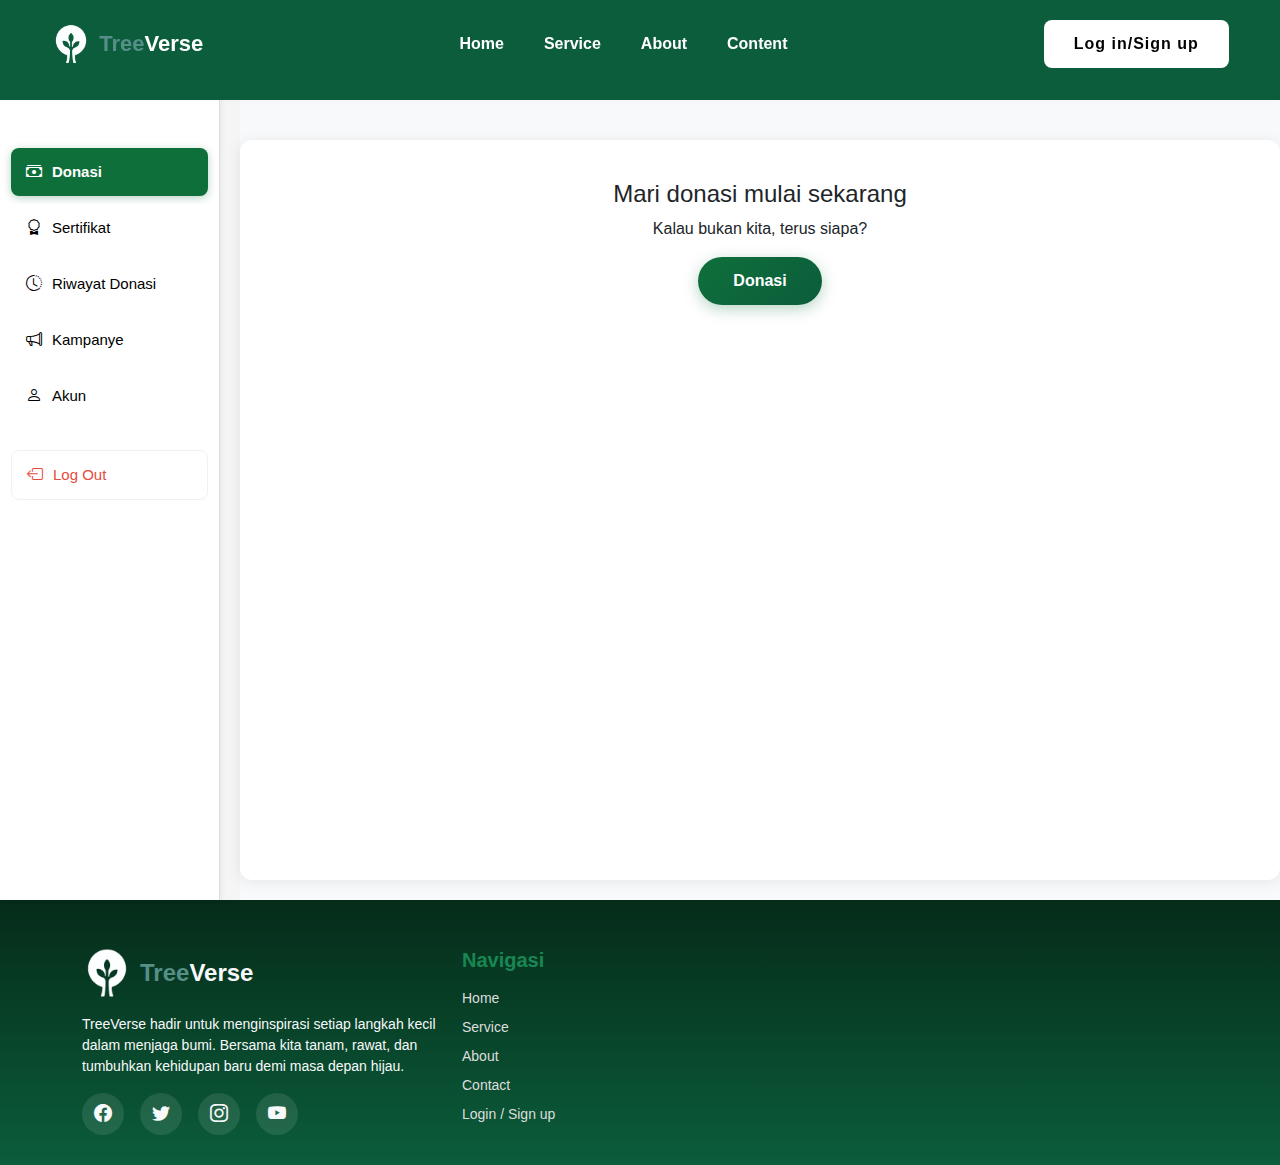
<file: profile.html>
<!DOCTYPE html>
<html lang="id">
<head>
  <meta charset="UTF-8">
  <meta name="viewport" content="width=device-width, initial-scale=1.0">
  <title>TreeVerse | Dashboard</title>

  <!-- Bootstrap & Icons -->
  <link href="https://cdn.jsdelivr.net/npm/bootstrap@5.3.0/dist/css/bootstrap.min.css" rel="stylesheet">
  <link href="https://cdn.jsdelivr.net/npm/bootstrap-icons@1.11.1/font/bootstrap-icons.css" rel="stylesheet">

  <!-- Custom CSS -->
  <link rel="stylesheet" href="css/navbar.css">
  <link rel="stylesheet" href="css/profile.css">
  <link rel="stylesheet" href="css/footer.css">
</head>
<body>

  <!--navbar-->
<header>
  <div class="logo-container">
    <img
      src="asset/TreeVerse.png"
      alt="TreeVerse Logo"
      class="logo"
    />
    <h1 class="brand-name logo-font"><span>Tree</span>Verse</h1>
  </div>

  <nav class="navbar">
    <ul>
      <li><a href="index.html">Home</a></li>
      <li><a href="#">Service</a></li>
      <li><a href="#">About</a></li>
      <li><a href="#">Content</a></li>
    </ul>
  </nav>

<a href="signin_form.html" class="contact">Log in/Sign up</a>
</header>
<!--navbar end-->
  
<!-- Container utama -->
<div class="main-wrapper">
  <!-- Sidebar -->
  <div class="sidebar">
    <button class="active" data-target="donasi"><i class="bi bi-cash-stack"></i> Donasi</button>
    <button data-target="sertifikat"><i class="bi bi-award"></i> Sertifikat</button>
    <button data-target="riwayat"><i class="bi bi-clock-history"></i> Riwayat Donasi</button>
    <button data-target="kampanye"><i class="bi bi-megaphone"></i> Kampanye</button>
    <button data-target="akun"><i class="bi bi-person"></i> Akun</button>
    <button class="logout"><i class="bi bi-box-arrow-left"></i> Log Out</button>
  </div>

  <!-- Konten Dinamis -->
  <div class="content">
    <div id="donasi" class="content-section active">
      <h4>Mari donasi mulai sekarang</h4>
      <p>Kalau bukan kita, terus siapa?</p>
      <button class="btn-donate">Donasi</button>
    </div>

    <div id="sertifikat" class="content-section">
      <h4>Daftar Sertifikat Anda</h4>
      <p>Belum ada sertifikat diterbitkan.</p>
    </div>

    <div id="riwayat" class="content-section">
      <h4>Riwayat Donasi</h4>
      <p>Belum ada donasi tercatat.</p>
    </div>

    <div id="kampanye" class="content-section">
      <h4>Kampanye Aktif</h4>
      <p>Bergabunglah dalam kampanye penanaman pohon!</p>
    </div>

    <div id="akun" class="content-section">
      <h4>Profil Akun</h4>
      <p>Atur informasi pribadi Anda di sini.</p>
    </div>
  </div>
</div>

  <!-- Footer -->
  <footer class="footer-treeverse text-light pt-5 pb-4">
    <div class="container">
      <div class="row gy-4">
        <!-- Tentang -->
        <div class="col-lg-4 col-md-6">
          <div class="d-flex align-items-center mb-3">
            <img src="asset/TreeVerse.png" alt="TreeVerse Logo" width="50" class="me-2" />
            <h4 class="fw-bold mb-0"><span>Tree</span>Verse</h4>
          </div>
          <p class="small">
            TreeVerse hadir untuk menginspirasi setiap langkah kecil dalam menjaga bumi.
            Bersama kita tanam, rawat, dan tumbuhkan kehidupan baru demi masa depan hijau.
          </p>
          <div class="d-flex gap-3 mt-3">
            <a href="#" class="text-light social-link"><i class="bi bi-facebook"></i></a>
            <a href="#" class="text-light social-link"><i class="bi bi-twitter"></i></a>
            <a href="#" class="text-light social-link"><i class="bi bi-instagram"></i></a>
            <a href="#" class="text-light social-link"><i class="bi bi-youtube"></i></a>
          </div>
        </div>

        <!-- Navigasi -->
        <div class="col-lg-3 col-md-6">
          <h5 class="fw-bold text-success mb-3">Navigasi</h5>
          <ul class="list-unstyled small">
            <li><a href="#" class="footer-link">Home</a></li>
            <li><a href="#" class="footer-link">Service</a></li>
            <li><a href="#" class="footer-link">About</a></li>
            <li><a href="#" class="footer-link">Contact</a></li>
            <li><a href="#" class="footer-link">Login / Sign up</a></li>
          </ul>
        </div>
      </div>
    </div>
  </footer>

  <!-- JS Sidebar -->
   <script src="script.js"></script>
  <script 
    src="https://cdn.jsdelivr.net/npm/bootstrap@5.3.3/dist/js/bootstrap.bundle.min.js">
  </script>

</body>
</html>
</file>
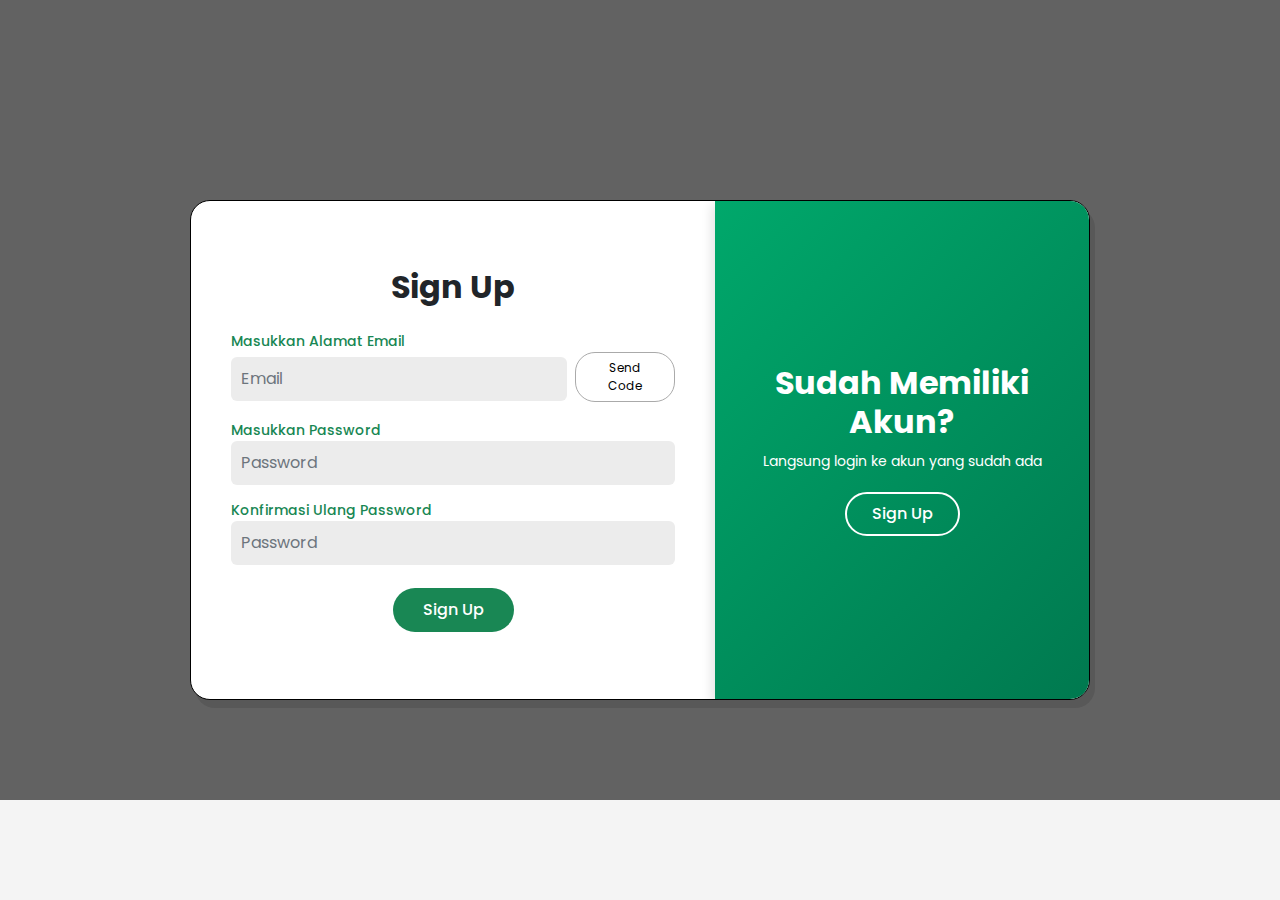
<file: signup_form.html>
<!DOCTYPE html>
<html lang="id">
<head>
  <meta charset="UTF-8">
  <meta name="viewport" content="width=device-width, initial-scale=1.0">
  <title>TreeVerse | Sign Up</title>

  <!-- Bootstrap & Icon -->
  <link rel="stylesheet" href="bootstrap-5.1.3-dist/css/bootstrap.min.css">
  <link href="https://cdn.jsdelivr.net/npm/bootstrap-icons@1.11.1/font/bootstrap-icons.css" rel="stylesheet">
  <link href="https://fonts.googleapis.com/css2?family=Poppins:wght@300;400;600&display=swap" rel="stylesheet">

  <!-- Custom CSS -->
  <link rel="stylesheet" href="css/navbar.css">
  <link rel="stylesheet" href="css/style_signup.css">
  <link rel="stylesheet" href="css/footer.css">
</head>

<body>
  <!-- Signup Section -->
  <section class="signup-section">
    <div class="container-box">

      <!-- Kiri -->
      <div class="signup-left">
        <h2>Sign Up</h2>

        <label>Masukkan Alamat Email</label>
        <div class="email-group">
          <input type="email" class="form-control" placeholder="Email">
          <a class="btn btn-sendcode" href="#">Send Code</a>
        </div>

        <label>Masukkan Password</label>
        <input type="password" class="form-control" placeholder="Password">

        <label>Konfirmasi Ulang Password</label>
        <input type="password" class="form-control" placeholder="Password">

        <a class="btn btn-signin mt-2" href="signin_form.html">Sign Up</a>
      </div>

      <!-- Kanan -->
      <div class="signup-right">
        <h2>Sudah Memiliki Akun?</h2>
        <p>Langsung login ke akun yang sudah ada</p>
        <a class="btn btn-signup" href="signin_form.html">Sign Up</a>
      </div>

    </div>
  </section>
  <!-- Bootstrap JS -->
  <script src="https://cdn.jsdelivr.net/npm/bootstrap@5.3.3/dist/js/bootstrap.bundle.min.js"></script>
</body>
</html>
</file>
<file: css/navbar.css>
/* header utama */
header {
  width: 100%;
  padding: 20px 4%;
  display: flex;
  align-items: center;
  justify-content: space-between; /* kiri-kanan seimbang */
  background-color: #0b5d3b;
  box-shadow: 0 2px 4px rgba(0, 0, 0, 0.05);
  border-bottom: 5px solid #fff;
  position: relative;
}

/* buat supaya navbar-nya di tengah */
header .navbar {
  flex: 1; /* ambil ruang tengah */
  display: flex;
  justify-content: center; /* menu di tengah */
}

/* garis bawah tambahan */
header::after {
  content: "";
  display: block;
  width: 100%;
  height: 12px;
  background-color: #0b5d3b;
  position: absolute;
  bottom: -12px;
  left: 0;
}

/* logo kiri */
.logo-container {
  display: flex;
  align-items: center;
  gap: 8px;
}

/* logo image */
.logo {
  width: 40px;
  height: 40px;
  object-fit: contain;
  transition: 0.3s ease;
}

.logo:hover {
  transform: scale(1.1);
}

.brand-name {
  font-family: "Poppins", sans-serif;
  font-size: 22px;
  font-weight: 600;
  color: #ffffff;
  margin: 0;
}

span {
  color: #568f87;
}

/* menu navbar tengah */
.navbar ul {
  list-style: none;
  display: flex;
  gap: 40px;
  margin: 0;
  padding: 0;
}

.navbar a {
  color: #ffffff;
  font-family: "Poppins", sans-serif;
  font-weight: 600;
  font-size: 16px;
  border-bottom: 3px solid transparent;
  transition: 0.3s ease;
  text-decoration: none;
}

.navbar a:hover,
.navbar a.active {
  color: #ffffff;
  text-shadow: 0 0 25px #ffffff, 0 0 50px #ffffff;
  transform: scale(1.1);
  border-bottom: 3px solid #ffffff;
}

/* tombol kanan */
.contact {
  padding: 10px 28px;
  background-color: white;
  color: black !important;
  border: 2px solid transparent;
  border-radius: 8px;
  font-size: 16px;
  letter-spacing: 1px;
  font-weight: 600;
  transition: 0.3s ease;
  text-decoration: none;
}

.contact:hover {
  background-color: #4aeaa7;
  box-shadow: 0 0 25px #38efa3;
  color: white !important;
}
</file>
<file: css/profile.css>
/* ===== PROFILE.CSS YANG SUDAH DIPERBAIKI ===== */

body {
  background-color: #f5f5f5;
  font-family: "Poppins", sans-serif;
  display: flex;
  flex-direction: column;
  min-height: 100vh;
  margin: 0;
  padding: 0;
}

/* ===== HEADER FIXED ===== */
header {
  position: fixed;
  top: 0;
  left: 0;
  right: 0;
  z-index: 1000;
  background-color: #0b5d3b;
  box-shadow: 0 2px 10px rgba(0, 0, 0, 0.1);
}

/* ===== WRAPPER UTAMA ===== */
.main-wrapper {
  display: flex;
  flex: 1;
  margin-top: 90px; /* Sesuaikan dengan tinggi header */
  min-height: calc(100vh - 90px); /* Tinggi viewport dikurangi header */
}

/* ===== SIDEBAR ===== */
.sidebar {
  background-color: white;
  width: 220px;
  padding: 50px 0;
  border-right: 1px solid #ddd;
  position: static;
  top: 90px;
  left: 0;
  bottom: 0;
  z-index: 5;
  overflow-y: auto;
  box-shadow: 2px 0 5px rgba(0, 0, 0, 0.05);
}

.sidebar button {
  display: flex;
  align-items: center;
  width: 90%;
  margin: 8px auto;
  padding: 12px 15px;
  border: none;
  border-radius: 8px;
  background-color: white;
  font-size: 15px;
  transition: all 0.3s ease;
  cursor: pointer;
}

.sidebar button i {
  margin-right: 10px;
  font-size: 16px;
}

.sidebar button:hover {
  background-color: #e8f5e8;
  transform: translateX(5px);
  box-shadow: 0 2px 8px rgba(0, 0, 0, 0.1);
}

.sidebar button.active {
  background-color: #0f6f3b;
  color: white;
  font-weight: 600;
  box-shadow: 0 2px 8px rgba(15, 111, 59, 0.3);
}

.sidebar .logout {
  color: #e74c3c;
  background: none;
  margin-top: 30px;
  border: 1px solid #f1f1f1;
}

.sidebar .logout:hover {
  background-color: #f8d7da;
  color: #e74c3c;
  transform: translateX(5px);
}

/* ===== KONTEN UTAMA ===== */
.content {
  margin-left: 20px;
  padding-top: 50px;
  flex: 1;
  min-height: 600px;
  display: flex;
  flex-direction: column;
  background-color: #f8f9fa;
}

.content-section {
  display: none;
  flex: 1;
  background: white;
  border-radius: 12px;
  padding: 40px;
  box-shadow: 0 2px 15px rgba(0, 0, 0, 0.08);
  margin-bottom: 20px;
}

.content-section.active {
  display: flex;
  flex-direction: column;
  justify-content: flex-start;
  align-items: center;
  animation: fadeIn 0.4s ease;
}

/* Animasi untuk section aktif */
@keyframes fadeIn {
  from {
    opacity: 0;
    transform: translateY(10px);
  }
  to {
    opacity: 1;
    transform: translateY(0);
  }
}

/* ===== TOMBOL DONASI ===== */
.btn-donate {
  background: linear-gradient(135deg, #0f6f3b 0%, #0b5d3b 100%);
  color: white;
  border: none;
  border-radius: 25px;
  padding: 12px 35px;
  font-size: 16px;
  font-weight: 600;
  transition: all 0.3s ease;
  box-shadow: 0 4px 15px rgba(15, 111, 59, 0.3);
  text-decoration: none;
  display: inline-block;
}

.btn-donate:hover {
  background: linear-gradient(135deg, #0b5d3b 0%, #094a2f 100%);
  transform: translateY(-3px);
  box-shadow: 0 6px 20px rgba(15, 111, 59, 0.4);
  color: white;
}

/* ===== FOOTER ===== */
footer.footer-treeverse {
  width: 100%;
  margin-left: 0;
  margin-top: auto;
  flex-shrink: 0;
}

/* ===== CARD STYLE UNTUK KONTEN MASA DEPAN ===== */
.content-card {
  background: white;
  border-radius: 10px;
  padding: 25px;
  margin: 15px 0;
  box-shadow: 0 2px 10px rgba(0, 0, 0, 0.05);
  border-left: 4px solid #0f6f3b;
}

.content-card h5 {
  color: #0f6f3b;
  margin-bottom: 10px;
}

/* ===== PLACEHOLDER UNTUK KONTEN KOSONG ===== */
.empty-state {
  text-align: center;
  padding: 40px 20px;
  color: #6c757d;
}

.empty-state i {
  font-size: 48px;
  color: #dee2e6;
  margin-bottom: 15px;
}

.empty-state h5 {
  color: #6c757d;
  margin-bottom: 10px;
}

/* ===== RESPONSIVE DESIGN ===== */
@media (max-width: 992px) {
  .content {
    margin-left: 230px;
    padding: 25px;
  }
  
  .sidebar {
    width: 200px;
  }
}

@media (max-width: 768px) {
  .main-wrapper {
    flex-direction: column;
    margin-top: 80px;
  }
  
  .sidebar {
    position: relative;
    width: 100%;
    height: auto;
    top: 0;
    border-right: none;
    border-bottom: 1px solid #ddd;
    display: flex;
    flex-wrap: wrap;
    justify-content: center;
    padding: 15px 0;
  }

  .sidebar button {
    width: auto;
    margin: 5px;
    padding: 10px 15px;
    font-size: 14px;
  }

  .content {
    margin-left: 0;
    margin-top: 0;
    padding: 20px;
    min-height: 400px;
  }

  .content-section {
    padding: 25px;
    margin-bottom: 15px;
  }
  
  footer.footer-treeverse {
    margin-left: 0;
    width: 100%;
  }
  
  #donasi h4 {
    font-size: 24px;
  }
  
  #donasi p {
    font-size: 16px;
  }
}

@media (max-width: 576px) {
  .main-wrapper {
    margin-top: 70px;
  }
  
  .content {
    padding: 15px;
  }
  
  .content-section {
    padding: 20px 15px;
  }
  
  .sidebar button {
    padding: 8px 12px;
    font-size: 13px;
  }
  
  .sidebar button i {
    margin-right: 5px;
    font-size: 14px;
  }
  
  .btn-donate {
    padding: 10px 25px;
    font-size: 14px;
  }
}

/* ===== SCROLLBAR CUSTOM UNTUK SIDEBAR ===== */
.sidebar::-webkit-scrollbar {
  width: 6px;
}

.sidebar::-webkit-scrollbar-track {
  background: #f1f1f1;
}

.sidebar::-webkit-scrollbar-thumb {
  background: #0f6f3b;
  border-radius: 3px;
}

.sidebar::-webkit-scrollbar-thumb:hover {
  background: #0b5d3b;
}

/* ===== LOADING STATE ===== */
.loading {
  opacity: 0.7;
  pointer-events: none;
}

.loading::after {
  content: "";
  position: absolute;
  top: 50%;
  left: 50%;
  width: 30px;
  height: 30px;
  border: 3px solid #f3f3f3;
  border-top: 3px solid #0f6f3b;
  border-radius: 50%;
  animation: spin 1s linear infinite;
}

@keyframes spin {
  0% { transform: translate(-50%, -50%) rotate(0deg); }
  100% { transform: translate(-50%, -50%) rotate(360deg); }
}

/* ===== TRANSITION SMOOTH ===== */
* {
  transition: color 0.2s ease, background-color 0.2s ease;
}

/* ===== PROFILE DROPDOWN STYLES ===== */
.dropdown {
  position: relative;
  display: inline-block;
}

.btn-profile {
  background: linear-gradient(135deg, #28a745, #20c997) !important;
  border: none !important;
  border-radius: 8px !important;
  padding: 10px 20px !important;
  color: white !important;
  font-family: "Poppins", sans-serif !important;
  font-weight: 600 !important;
  font-size: 16px !important;
  cursor: pointer;
  transition: all 0.3s ease !important;
  display: flex !important;
  align-items: center !important;
  gap: 8px !important;
  height: auto !important;
}

.btn-profile:hover {
  background: linear-gradient(135deg, #219c3f, #1cb989) !important;
  transform: translateY(-2px) !important;
  box-shadow: 0 4px 12px rgba(40, 167, 69, 0.3) !important;
}

/* DROPDOWN MENU - HARUS DISEMBUNYIKAN DEFAULT */
.dropdown-menu {
  position: absolute !important;
  top: 100% !important;
  right: 0 !important;
  background: white !important;
  border: none !important;
  border-radius: 8px !important;
  box-shadow: 0 8px 25px rgba(0, 0, 0, 0.15) !important;
  padding: 8px !important;
  min-width: 200px !important;
  z-index: 1000 !important;
  display: none !important; /* HARUS DISEMBUNYIKAN */
  margin-top: 5px !important;
  opacity: 0 !important;
  transform: translateY(-10px) !important;
  transition: all 0.3s ease !important;
}

/* HANYA TAMPILKAN KETIKA ADA CLASS .show */
.dropdown-menu.show {
  display: block !important;
  opacity: 1 !important;
  transform: translateY(0) !important;
}

.dropdown-item {
  display: block !important;
  padding: 8px 12px !important;
  color: #333 !important;
  text-decoration: none !important;
  border-radius: 6px !important;
  transition: all 0.2s ease !important;
  font-family: "Poppins", sans-serif !important;
  font-weight: 500 !important;
  margin: 2px 0 !important;
}

.dropdown-item:hover {
  background-color: #f8f9fa !important;
  color: #0b5d3b !important;
}

.dropdown-item.text-danger {
  color: #dc3545 !important;
}

.dropdown-item.text-danger:hover {
  background-color: #f8d7da !important;
  color: #dc3545 !important;
}

.dropdown-divider {
  height: 1px !important;
  background-color: #dee2e6 !important;
  margin: 6px 0 !important;
  border: none !important;
}
</file>
<file: css/footer.css>
/*footer*/
.footer-treeverse {
  background: linear-gradient(180deg, #052b19 0%, #0b5d3b 100%);
}

/* Link footer */
.footer-link {
  color: #ddd;
  text-decoration: none;
  display: block;
  margin-bottom: 8px;
  transition: 0.3s;
}

.footer-link:hover {
  color: #4aeaa7;
  text-shadow: 0 0 10px #4aeaa7;
  transform: translateX(4px);
}

/* Ikon sosial */
.social-link {
  width: 42px;
  height: 42px;
  display: flex;
  align-items: center;
  justify-content: center;
  font-size: 18px;
  color: #fff;
  background: rgba(255, 255, 255, 0.1);
  border-radius: 50%; 
  transition: all 0.3s ease;
  box-shadow: 0 0 0 transparent;
  text-decoration: none;
}

.social-link:hover {
  background: #4aeaa7;
  color: #0b5d3b !important;
  transform: translateY(-4px) scale(1.1);
  box-shadow: 0 0 12px #4aeaa7, 0 0 20px rgba(74, 234, 167, 0.4);
}


/* Form Newsletter */
.newsletter-form input {
  border: none;
  border-radius: 8px;
  padding: 10px 15px;
}

.newsletter-form button {
  border-radius: 8px;
  transition: 0.3s;
}

.newsletter-form button:hover {
  background-color: #4aeaa7;
  color: #063b25;
}
</file>
<file: css/style_signup.css>
body {
  font-family: 'Poppins', sans-serif;
  margin: 0;
  background-color: #f4f4f4;
}

    a.btn-sendcode,
    a.btn-signin,
    a.btn-signup {
      display: inline-flex;
      justify-content: center;
      align-items: center;
      text-decoration: none;
    }

    .signup-section {
  display: flex;
  justify-content: center;
  align-items: center;
  min-height: calc(100vh - 100px); /* hindari tumpang tindih navbar */
  padding-top: 80px;
  background: url("https://lindungihutan.com/public/home/assets/penanaman_mangrove_csr.webp") 
  center/cover no-repeat;
  position: relative;
  height: 800px;
    }

    .signup-section::before {
  content: "";
  position: absolute;
  top: 0; left: 0;
  width: 100%;
  height: 100%;
  background: rgba(0, 0, 0, 0.6);
  z-index: 0;
    }

    .container-box {
      position: relative;
      z-index: 1;
      width: 900px;
      height: 500px;
      background: #fff;
      border: 1.5px solid #000;
      border-radius: 20px;
      overflow: hidden;
      display: flex;
      box-shadow: 5px 8px rgba(0,0,0,0.1);
      margin-top: 20px;
    }

    .container-box:hover {
      transform: scale(1.03);
      transition: transform 0.5s ease-in-out;
    }

    /* Bagian kiri */
    .signup-left {
      flex: 1;
      padding: 40px;
      display: flex;
      flex-direction: column;
      justify-content: center;
    }

    .signup-left h2 {
      text-align: center;
      margin-bottom: 25px;
      font-weight: 700;
    }

    label {
      color: #198754;
      font-weight: 500;
      font-size: 14px;
    }

    .form-control {
      background-color: #ececec;
      border: none;
      border-radius: 6px;
      padding: 10px;
      margin-bottom: 15px;
    }

    .email-group {
    display: flex;
    align-items: center;
    gap: 8px;
    }

    .email-group input {
    flex: 1;
    width: auto !important; /* biar ngikut lebar fleksibel */
    }

    .btn-sendcode { 
      width: 100px;
      height: 50px;
      border: 1px solid #aaa;
      background-color: #fff;
      border-radius: 20px;
      padding: 6px 15px;
      margin-bottom: 18px;
      transition: 0.3s;
      font-size: 12px;
      color: #000;
      text-decoration: none;
    }

    .btn-sendcode:hover {
      background-color: #198754;
      color: #fff;
      border-color: #198754;
    }

    .btn-signin {
      background-color: #198754;
      color: #fff;
      border: none;
      border-radius: 25px;
      padding: 10px 30px;
      font-weight: 500;
      align-self: center;
      transition: 0.3s;
    }

    .btn-signin:hover {
      background-color: #157347;
      color: #fff;
      transform: scale(1.05);
    }

    /* Bagian kanan */
    .signup-right {
      flex: 1;
      background: linear-gradient(135deg, #00a86b, #00794f);
      color: #fff;
      display: flex;
      flex-direction: column;
      justify-content: center;
      align-items: center;
      text-align: center;
      padding: 20px;
      box-shadow: -4px 4px 10px rgba(0, 0, 0, 0.1);
    }

    .signup-right h2 {
      font-weight: 700;
      margin-bottom: 10px;
    }

    .signup-right p {
      font-size: 14px;
      margin-bottom: 20px;
    }

    .btn-signup {
      background: transparent;
      border: 2px solid #fff;
      color: #fff;
      border-radius: 25px;
      padding: 8px 25px;
      font-weight: 500;
      transition: 0.3s;
    }

    .btn-signup:hover {
      background-color: #fff;
      color: #00794f;
      transform: scale(1.05);
    }
</file>
